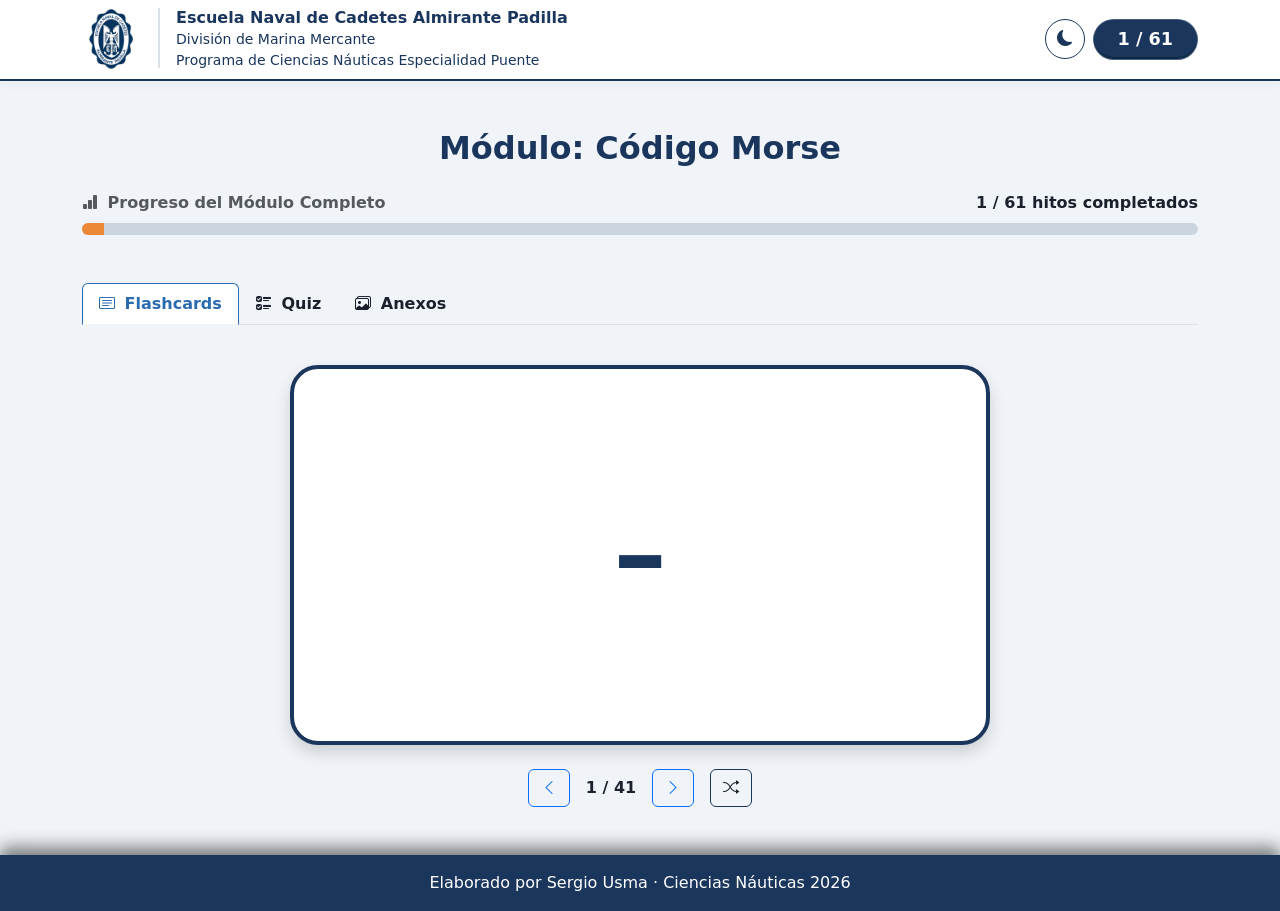
<file: index.html>
<!doctype html>
<html lang="es">
<head>
  <meta charset="UTF-8" />
  <meta name="viewport" content="width=device-width, initial-scale=1.0" />
  <title>Módulo: Código Morse</title>
  <!-- Bootstrap CSS -->
  <link href="https://cdn.jsdelivr.net/npm/bootstrap@5.3.0/dist/css/bootstrap.min.css" rel="stylesheet" />
  <!-- Bootstrap Icons -->
  <link rel="stylesheet" href="https://cdn.jsdelivr.net/npm/bootstrap-icons@1.10.5/font/bootstrap-icons.css" />
  <!-- Estilos personalizados -->
  <link rel="stylesheet" href="style.css" />
  <link rel="icon" href="data:image/svg+xml,<svg xmlns='http://www.w3.org/2000/svg' viewBox='0 0 100 100'><text y='.9em' font-size='90'>⚓</text></svg>">
</head>
<body>
  <nav class="navbar py-2">
    <div class="container d-flex align-items-center">
      <div class="d-flex align-items-center">
        <img src="logo_ENAP.png" alt="Logo ENAP" class="logo-enap me-3" />
        <div class="vr me-3 d-none d-md-block" style="height: 60px; opacity: 0.2"></div>
        <div class="d-flex flex-column">
          <span class="fw-semibold fs-6" style="color: var(--primary); line-height: 1.3">
            Escuela Naval de Cadetes Almirante Padilla
          </span>
          <span class="small" style="color: var(--primary)">División de Marina Mercante</span>
          <span class="small" style="color: var(--primary)">Programa de Ciencias Náuticas Especialidad Puente</span>
        </div>
      </div>
      <div class="d-flex align-items-center">
        <!-- Botón modo oscuro (original) -->
        <button class="btn btn-icon me-2" id="darkModeToggle" type="button" aria-label="Alternar modo oscuro">
          <i class="bi bi-moon-fill dark-mode-icon" id="darkModeIcon"></i>
        </button>
        <span class="badge-flag" id="progressBadge">0 / 0</span>
      </div>
    </div>
  </nav>

  <main class="container my-5">
    <h1 class="titulo mb-4">Módulo: Código Morse</h1>
    <div class="mb-5">
      <div class="d-flex justify-content-between mb-2">
        <span class="fw-bold text-muted"><i class="bi bi-bar-chart-fill me-1"></i> Progreso del Módulo Completo</span>
        <span class="fw-bold" id="progress-text">0/0</span>
      </div>
      <div class="progress progress-custom">
        <div class="progress-bar progress-bar-custom" id="global-progress" role="progressbar" style="width: 0%"></div>
      </div>
    </div>

    <ul class="nav nav-tabs mb-4" id="studyTabs" role="tablist">
      <li class="nav-item" style="display: none;">
        <button class="nav-link fw-bold" data-bs-toggle="tab" data-bs-target="#lectures-pane">
          <i class="bi bi-book me-1"></i> Lecturas
        </button>
      </li>
      <li class="nav-item">
        <button class="nav-link active fw-bold" data-bs-toggle="tab" data-bs-target="#flashcards">
          <i class="bi bi-card-text me-1"></i> Flashcards
        </button>
      </li>
      <li class="nav-item">
        <button class="nav-link fw-bold" data-bs-toggle="tab" data-bs-target="#quiz">
          <i class="bi bi-ui-checks me-1"></i> Quiz
        </button>
      </li>
      <!-- Nueva pestaña Anexos -->
      <li class="nav-item">
        <button class="nav-link fw-bold" data-bs-toggle="tab" data-bs-target="#anexos">
          <i class="bi bi-images me-1"></i> Anexos
        </button>
      </li>
      <li class="nav-item" style="display: none;">
        <button class="nav-link fw-bold" data-bs-toggle="tab" data-bs-target="#summary">
          <i class="bi bi-list-check me-1"></i> Resumen
        </button>
      </li>
    </ul>

    <div class="tab-content pt-3">
      <!-- Lecturas (oculto) -->
      <div class="tab-pane fade" id="lectures-pane">
        <div class="accordion" id="lecturesAccordion"></div>
      </div>

      <!-- Flashcards -->
      <div class="tab-pane fade show active" id="flashcards">
        <div class="card-flip-container" id="fc-container" onclick="this.classList.toggle('flipped')">
          <div class="card-flip-inner" id="fc-flip">
            <div class="card-front shadow">
              <h3 id="fc-front">Cargando...</h3>
            </div>
            <div class="card-back shadow">
              <p id="fc-back" class="fs-4"></p>
            </div>
          </div>
        </div>
        <div class="d-flex justify-content-center mt-4 gap-3 align-items-center">
          <button class="btn btn-outline-primary" onclick="changeFC(-1)">
            <i class="bi bi-chevron-left"></i>
          </button>
          <span id="fc-counter" class="fw-bold"></span>
          <button class="btn btn-outline-primary" onclick="changeFC(1)">
            <i class="bi bi-chevron-right"></i>
          </button>
          <!-- Botón de mezcla (shuffle) para flashcards -->
          <button class="btn btn-outline-secondary" onclick="shuffleFlashcards()" title="Mezclar flashcards">
            <i class="bi bi-shuffle"></i>
          </button>
        </div>
      </div>

      <!-- Quiz -->
      <div class="tab-pane fade" id="quiz">
        <div class="card border-0 shadow-sm p-4">
          <div class="d-flex justify-content-between mb-3">
            <h4 id="quiz-q-title" class="text-primary">Pregunta</h4>
            <div class="d-flex align-items-center justify-content-center">
              <span id="quiz-prog" class="badge bg-secondary">0/0</span>
            </div>
          </div>
          <p id="quiz-question" class="fs-5 fw-bold"></p>
          <div id="quiz-options"></div>
          <div id="quiz-exp" class="explanation-box rounded"></div>
          <button id="btn-next-q" class="btn btn-primary mt-3 d-none" onclick="nextQuestion()">
            Siguiente <i class="bi bi-arrow-right"></i>
          </button>
        </div>
      </div>

      <!-- Anexos (nuevo) -->
      <div class="tab-pane fade" id="anexos">
        <div class="text-center">
          <img src="./nemotecnia_morse.jpg" alt="Nemotecnia Morse" class="img-fluid rounded shadow">
          <p class="mt-3 text-muted">Nemotecnia para el código Morse</p>
        </div>
      </div>

      <!-- Resumen (oculto) -->
      <div class="tab-pane fade" id="summary">
        <div id="summary-content">
          <p class="text-muted">Cargando resumen...</p>
        </div>
      </div>
    </div>
  </main>

  <footer>
    <p class="foot">
      Elaborado por
      <a href="https://www.linkedin.com/in/vonusma/" target="_blank" rel="noopener noreferrer">
        Sergio Usma · Ciencias Náuticas 2026
      </a>
    </p>
  </footer>

  <!-- Botón flotante para modo oscuro en móviles -->
  <button class="dark-mode-floating btn btn-icon" id="darkModeFloating" type="button" aria-label="Alternar modo oscuro">
    <i class="bi bi-moon-fill dark-mode-icon"></i>
  </button>

  <!-- Bootstrap JS -->
  <script src="https://cdn.jsdelivr.net/npm/bootstrap@5.3.0/dist/js/bootstrap.bundle.min.js"></script>
  <!-- Script personalizado -->
  <script src="script.js"></script>
</body>
</html>
</file>
<file: style.css>
:root {
  --primary: #1a365d;
  --secondary: #2b6cb0;
  --accent: #ed8936;
  --bg: #f0f4f8;
  --text: #1a202c;
  --success: #38a169;
  --danger: #e53e3e;
}

/* MODO OSCURO: solo se activa cuando el usuario hace clic en el botón */
.dark-mode {
  --primary: #3b82f6;
  --secondary: #06b6d4;
  --accent: #f97316;
  --bg: #121212;
  --text: #ffffff;
  --success: #22c55e;
  --danger: #ef4444;
}

body {
  background-color: var(--bg);
  color: var(--text);
  font-family: "Segoe UI", Roboto, system-ui, sans-serif;
  min-height: 100vh;
  display: flex;
  flex-direction: column;
  transition: background-color 0.3s ease, color 0.3s ease;
}

/* ----- NAVBAR ----- */
.navbar {
  background-color: white !important;
  box-shadow: 0 4px 12px rgba(0, 0, 0, 0.03);
  border-bottom: 2px solid var(--primary);
  transition: background-color 0.3s ease, border-color 0.3s ease;
}

.dark-mode .navbar {
  background-color: #1e1e1e !important;
  border-bottom-color: var(--accent);
}

.logo-enap {
  height: 60px;
  width: auto;
  object-fit: contain;
  transition: transform 0.3s ease;
}

.logo-enap:hover {
  transform: scale(1.05);
}

.badge-flag {
  background-color: var(--primary);
  color: white;
  font-size: 1.1rem;
  padding: 0.4rem 1.5rem;
  border-radius: 30px;
  font-weight: 600;
  box-shadow: inset 0 -2px 0 #0f2a44;
  border: 1px solid rgba(255, 255, 255, 0.2);
  transition: background-color 0.3s ease;
}

.dark-mode .badge-flag {
  background-color: var(--secondary);
  color: #ffffff;
  box-shadow: inset 0 -2px 0 #0a2a3a;
}

.vr {
  background-color: var(--primary);
  width: 2px;
  opacity: 0.15 !important;
}

/* Botón modo oscuro */
.btn-icon {
  width: 40px;
  height: 40px;
  border-radius: 50%;
  display: flex;
  align-items: center;
  justify-content: center;
  border: 1px solid var(--primary);
  background: transparent;
  color: var(--primary);
  transition: all 0.2s ease;
  padding: 0;
}

.btn-icon:hover {
  background-color: var(--primary);
  color: white;
}

.dark-mode .btn-icon {
  border-color: var(--accent);
  color: var(--accent);
  background-color: #1e1e1e;
}

.dark-mode .btn-icon:hover {
  background-color: var(--accent);
  color: #121212;
}

/* ----- TÍTULO ----- */
.titulo {
  color: var(--primary);
  font-size: 2rem;
  font-weight: 800;
  text-align: center;
}

/* ----- PESTAÑAS ----- */
.nav-tabs .nav-link.active {
  color: var(--secondary) !important;
  border-color: var(--secondary) var(--secondary) var(--bg) !important;
  font-weight: 700;
}
.nav-tabs .nav-link {
  color: var(--text);
}
.nav-tabs .nav-link:hover {
  color: var(--secondary);
  border-color: transparent;
}

.dark-mode .nav-tabs .nav-link.active {
  background-color: var(--bg);
  border-color: var(--secondary) var(--secondary) var(--bg);
  color: var(--secondary) !important;
}

/* ----- FLIPCARD ----- */
.card-flip-container {
  perspective: 1400px;
  cursor: pointer;
  width: 100%;
  max-width: 700px;
  height: 380px;
  margin: 0 auto;
  outline: none;
}

.card-flip-container:focus-visible {
  outline: 3px solid var(--accent);
  outline-offset: 4px;
  border-radius: 28px;
}

.card-flip-inner {
  position: relative;
  width: 100%;
  height: 100%;
  transition: transform 0.5s cubic-bezier(0.23, 1, 0.32, 1);
  transform-style: preserve-3d;
  border-radius: 28px;
}

.card-flip-container.flipped .card-flip-inner {
  transform: rotateY(180deg);
}

.card-front,
.card-back {
  position: absolute;
  width: 100%;
  height: 100%;
  backface-visibility: hidden;
  border-radius: 28px;
  display: flex;
  align-items: center;
  justify-content: center;
  padding: 20px;
  background: white;
  border: 4px solid var(--primary);
  box-shadow: 0 20px 30px -8px rgba(26, 54, 93, 0.3);
  transition: background-color 0.3s ease, border-color 0.3s ease;
}

.dark-mode .card-front,
.dark-mode .card-back {
  background: #2d2d2d;
  border-color: var(--accent);
  color: #ffffff;
}

.card-front {
  background: #ffffff;
  color: var(--primary);
  text-align: center;
}

.card-back {
  background: var(--primary);
  color: white;
  transform: rotateY(180deg);
  font-weight: normal;
  text-transform: none;
  line-height: 1.4;
  text-shadow: none;
  border: 4px solid var(--accent);
  overflow-y: auto;
  padding: 1.5rem;
  text-align: center;
}

.dark-mode .card-back {
  background: #1f3a5f;
  color: #ffffff;
  border-color: var(--accent);
}

/* Tamaño grande para el código Morse */
#fc-front {
  font-size: 10em;
  line-height: 0;
  word-break: break-word;
  text-align: center;
  max-width: 100%;
  padding: 0 0.5rem;
}

#fc-back {
  font-size: 6em !important;
  line-height: 0.9;
  word-break: break-word;
}

.dark-mode .card.border-0.shadow-sm.p-4 {
  background-color: #1e1e1e;
  color: #ffffff;
}

/* Responsive para flashcards grandes */
@media (max-width: 576px) {
  .card-flip-container {
    height: 280px;
  }
  #fc-front, #fc-back {
    font-size: 48pt;
  }
}
@media (max-width: 400px) {
  #fc-front, #fc-back {
    font-size: 36pt;
  }
}

/* ----- BOTONES ----- */
.btn-primary {
  background-color: var(--primary);
  border-color: var(--primary);
  padding: 0.6rem 2rem;
  font-weight: 600;
  border-radius: 40px;
  box-shadow: 0 6px 0 #0f2a44;
  transition: 0.08s linear, background-color 0.3s ease, border-color 0.3s ease;
  color: white;
}

.btn-primary:hover {
  background-color: var(--secondary);
  border-color: var(--secondary);
  transform: translateY(-2px);
  box-shadow: 0 8px 0 #0f2a44;
}

.btn-primary:active {
  transform: translateY(4px);
  box-shadow: 0 2px 0 #0f2a44;
}

.dark-mode .btn-primary {
  box-shadow: 0 6px 0 #1e293b;
  color: #ffffff;
}

.btn:disabled {
  opacity: 0.5;
  transform: translateY(0);
  box-shadow: 0 4px 0 #0f2a44;
  pointer-events: none;
  background-color: #a0aec0 !important;
  border-color: #7f8ea0 !important;
  color: #1a202c;
}

.btn:focus-visible {
  outline: 3px solid var(--accent);
  outline-offset: 2px;
}

/* ----- BARRA DE PROGRESO ----- */
.progress-custom {
  height: 12px;
  border-radius: 6px;
  background: #cbd5e0;
}
.dark-mode .progress-custom {
  background: #4b5563;
}
.progress-bar-custom {
  background: var(--accent);
  transition: width 0.5s;
}

/* ----- QUIZ ----- */
.quiz-option {
  width: 100%;
  text-align: left;
  margin-bottom: 0.75rem;
  padding: 1rem;
  border: 2px solid #e2e8f0;
  background: white;
  border-radius: 8px;
  transition: background-color 0.3s ease, border-color 0.3s ease;
}

.dark-mode .quiz-option {
  background: #2d2d2d;
  border-color: #4b5563;
  color: #ffffff;
}

.quiz-option.correct {
  background: #f0fff4;
  border-color: var(--success);
}
.dark-mode .quiz-option.correct {
  background: #0b3b1f;
  border-color: #22c55e;
  color: #ffffff;
}

.quiz-option.incorrect {
  background: #fff5f5;
  border-color: var(--danger);
}
.dark-mode .quiz-option.incorrect {
  background: #4a1e1e;
  border-color: #ef4444;
  color: #ffffff;
}

.explanation-box {
  display: none;
  background: #ebf8ff;
  border-left: 4px solid var(--secondary);
  padding: 1rem;
  margin-top: 1rem;
}
.dark-mode .explanation-box {
  background: #2d2d2d;
  border-left-color: var(--secondary);
  color: #ffffff;
}
.explanation-box.incorrect {
  background-color: #f8d7da;
  border-left-color: var(--danger);
  color: #721c24;
}
.dark-mode .explanation-box.incorrect {
  background-color: #4a1e1e;
  border-left-color: #ef4444;
  color: #ffdddd;
}

/* ----- FOOTER ----- */
footer {
  width: 100%;
  padding: 1rem;
  display: flex;
  justify-content: center;
  align-items: center;
  background: var(--primary);
  color: #fff;
  font-size: 1rem;
  text-align: center;
  box-shadow: 0 -0.5rem 1rem rgba(0, 0, 0, 0.5);
  margin-top: auto;
  transition: background-color 0.3s ease;
}

.dark-mode footer {
  background: #1e1e1e;
  color: #ffffff;
}

.foot {
  margin: 0;
}

footer a,
footer a:active {
  color: #fff;
  text-decoration: none;
}

footer a:hover {
  text-decoration: underline;
  color: var(--accent);
}

/* ----- LECTURAS (oculto, pero se mantienen estilos por si se activan) ----- */
.read-status-icon {
  font-size: 1.2rem;
  margin-right: 10px;
  transition: all 0.3s ease;
}
.status-pending {
  color: #cbd5e0;
}
.status-completed {
  color: var(--success);
}

.accordion-button:not(.collapsed) {
  background-color: #ebf8ff;
  color: var(--primary);
}
.dark-mode .accordion-button {
  background-color: #2d2d2d;
  color: #ffffff;
}
.dark-mode .accordion-button:not(.collapsed) {
  background-color: #1e3a5f;
  color: #ffffff;
}

/* ----- RESPONSIVE GENERAL ----- */
@media (max-width: 768px) {
  .navbar .container {
    flex-wrap: wrap;
    row-gap: 0.5rem;
    align-items: flex-end;
  }
  .badge-flag {
    display: none;
  }
  .logo-enap {
    height: 60px !important;
  }
  .vr {
    display: none !important;
  }
  .navbar .d-flex.flex-column span {
    font-size: 0.85rem;
  }
  .navbar .fw-semibold {
    font-size: 0.95rem !important;
  }
  .titulo {
    font-size: 1.6rem;
  }
  .nav-tabs .nav-link {
    font-size: 0.9rem;
    padding: 0.5rem 0.8rem;
  }
  .quiz-option {
    padding: 0.8rem;
    font-size: 0.95rem;
  }
  .btn {
    padding: 0.5rem 1.2rem;
    font-size: 0.9rem;
  }
}

@media (max-width: 576px) {
  .titulo {
    font-size: 1.4rem;
  }
}

/* ===== NUEVOS ESTILOS (AÑADIDOS) ===== */

/* Botón flotante para modo oscuro en móviles */
.dark-mode-floating {
  display: none; /* Oculto por defecto */
  position: fixed;
  bottom: 20px;
  right: 20px;
  z-index: 9999;
  width: 50px;
  height: 50px;
  border-radius: 50%;
  box-shadow: 0 4px 10px rgba(0, 0, 0, 0.3);
  background-color: var(--primary);
  color: white;
  border: 2px solid var(--accent);
  transition: all 0.3s ease;
}

.dark-mode-floating:hover {
  transform: scale(1.1);
  background-color: var(--secondary);
}

/* Media query para móviles */
@media (max-width: 768px) {
  /* Ocultar el botón original en la barra de navegación */
  .navbar .btn-icon {
    display: none;
  }

  /* Mostrar el botón flotante */
  .dark-mode-floating {
    display: flex;
    align-items: center;
    justify-content: center;
  }
}

/* Ajuste para el contenedor de anexos */
#anexos img {
  max-width: 100%;
  height: auto;
  border: 4px solid var(--primary);
  transition: border-color 0.3s ease;
}

.dark-mode #anexos img {
  border-color: var(--accent);
}

/* Pequeño ajuste para el botón de mezcla (shuffle) en flashcards */
.btn-outline-secondary {
  color: var(--text);
  border-color: var(--primary);
}

.btn-outline-secondary:hover {
  background-color: var(--primary);
  color: white;
  border-color: var(--primary);
}

.dark-mode .btn-outline-secondary {
  color: var(--text);
  border-color: var(--accent);
}

.dark-mode .btn-outline-secondary:hover {
  background-color: var(--accent);
  color: #121212;
  border-color: var(--accent);
}
</file>
